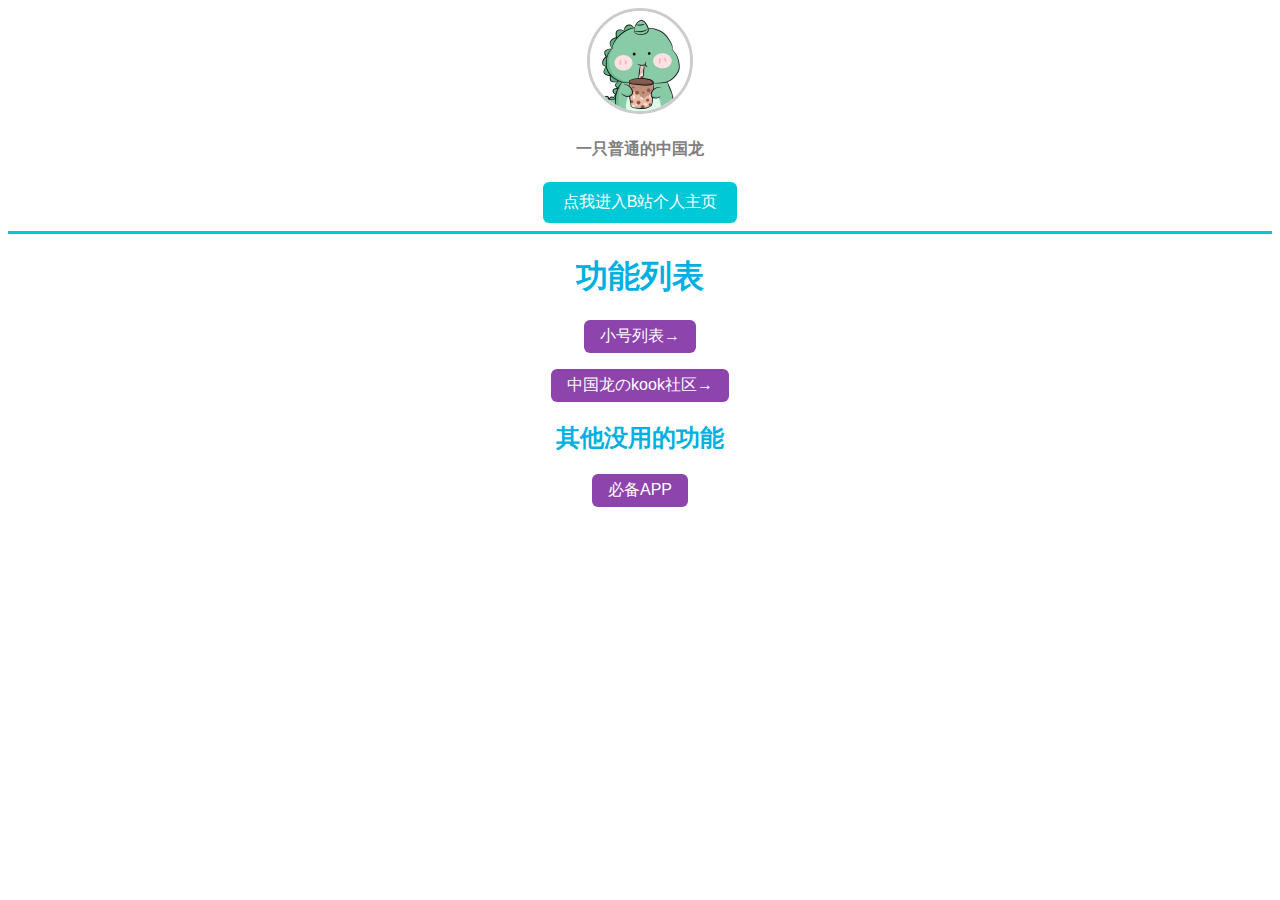
<file: index.html>
<!DOCTYPE html>
<html lang="en">
<head>
    <meta charset="UTF-8">
    <title>一只普通的中国龙的简约主页</title>
    <link type="text/css" rel="stylesheet" href="style.css"/>
</head>
<body>
    <div>
        <img src="头像.jpeg" class="head_images">
        <h4 class="name">一只普通的中国龙</h4>
        <a href="https://space.bilibili.com/698468026">
            <button class="btn">点我进入B站个人主页</button>
        </a>
    </div>
    <hr>
    <h1 class="title">功能列表</h1>
    <div>
        <a href="xiao_hao.html">
        <button class="btn2">小号列表→</button>
    </a>
    </div>
    <div><p></p></div><!-- 空行 -->
    <div>
        <a href="kook.html">
        <button class="btn2">中国龙のkook社区→</button>
    </a>
    </div>
    <h2 class="title">其他没用的功能</h2>
    <div>
        <a href="apps.html">
            <button class="btn2">必备APP</button>
        </a>
    </div>


</body>
</html>
</file>
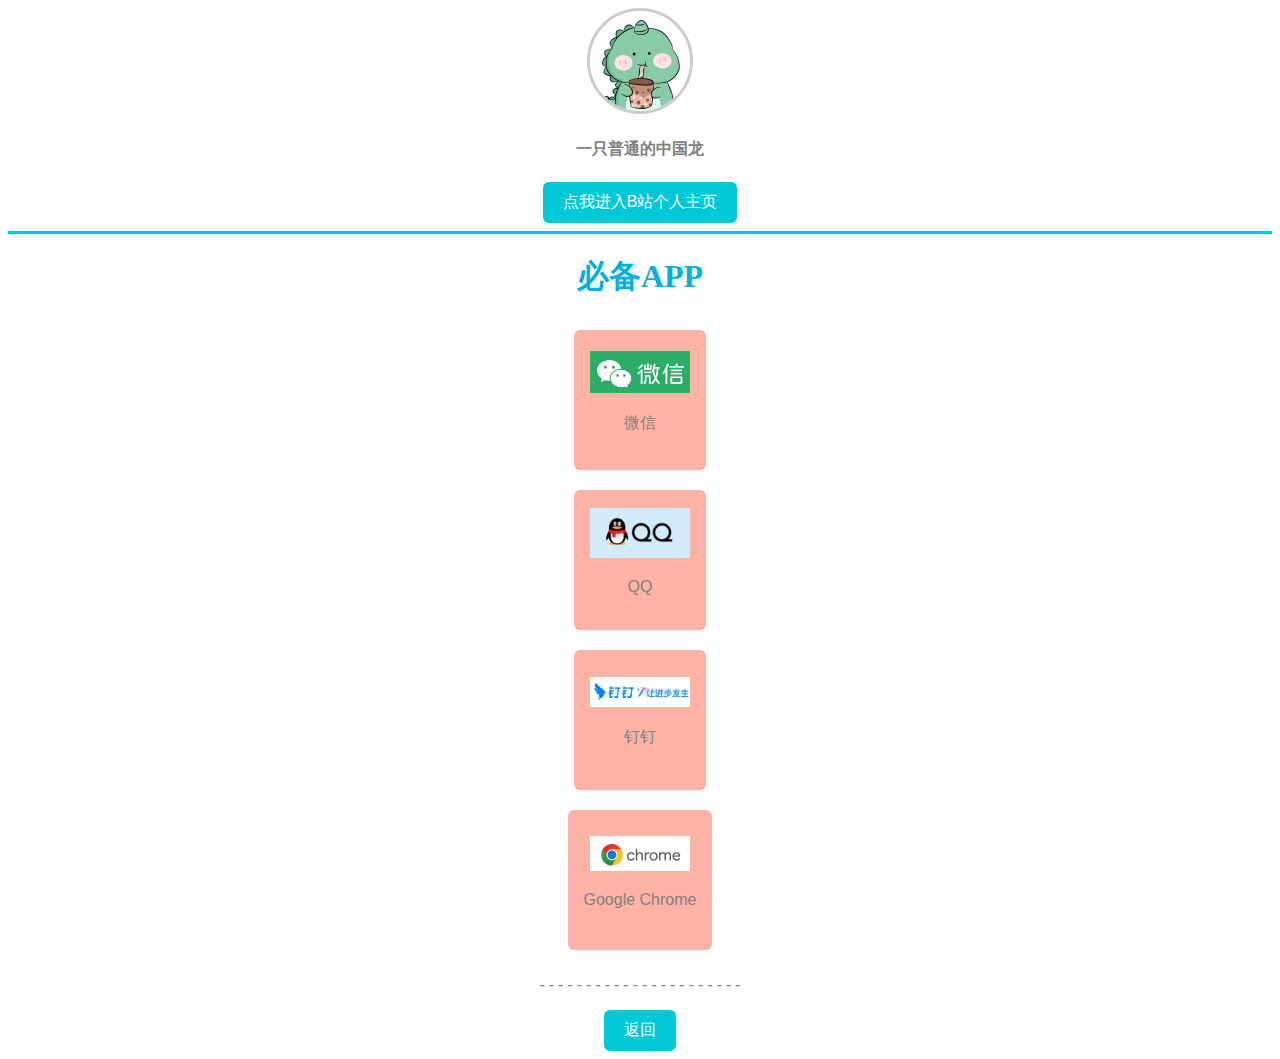
<file: apps.html>
<!DOCTYPE html>
<html lang="en">
<head>
    <meta charset="UTF-8">
    <title>一只普通的中国龙的必备APP</title>
    <link type="text/css" rel="stylesheet" href="apps.css"/>
</head>
<body>
    <div>
        <img src="头像.jpeg" class="head_images">
        <h4 class="name">一只普通的中国龙</h4>
        <a href="https://space.bilibili.com/698468026">
            <button class="btn">点我进入B站个人主页</button>
        </a>
    </div>
    <hr>
    <h1 class="title">必备APP</h1>
    <div>
        <a href="https://weixin.qq.com">
            <button class="btn2">
                <img src="微信.png" class="icon">
                <p>微信</p>
            </button>
        </a>
    </div>
    <div>
        <a href="https://im.qq.com">
            <button class="btn2">
                <img src="qq.png" class="icon">
                <p>QQ</p>
            </button>
        </a>
    </div>
    <div>
        <a href="https://www.dingtalk.com">
            <button class="btn2">
                <img src="dingtalk.png" class="icon">
                <p>钉钉</p>
            </button>
        </a>
    </div>
    <div>
        <a href="https://google.cn/chrome">
            <button class="btn2">
                <img src="chrome.png" class="icon">
                <p>Google Chrome</p>
            </button>
        </a>
    </div>
        <p>- - - - - - - - - - - - - - - - - - - - - -</p>
        <a href="index.html">
            <button class="btn">返回</button>
        </a>
    </div>
</body>
</html>
</file>
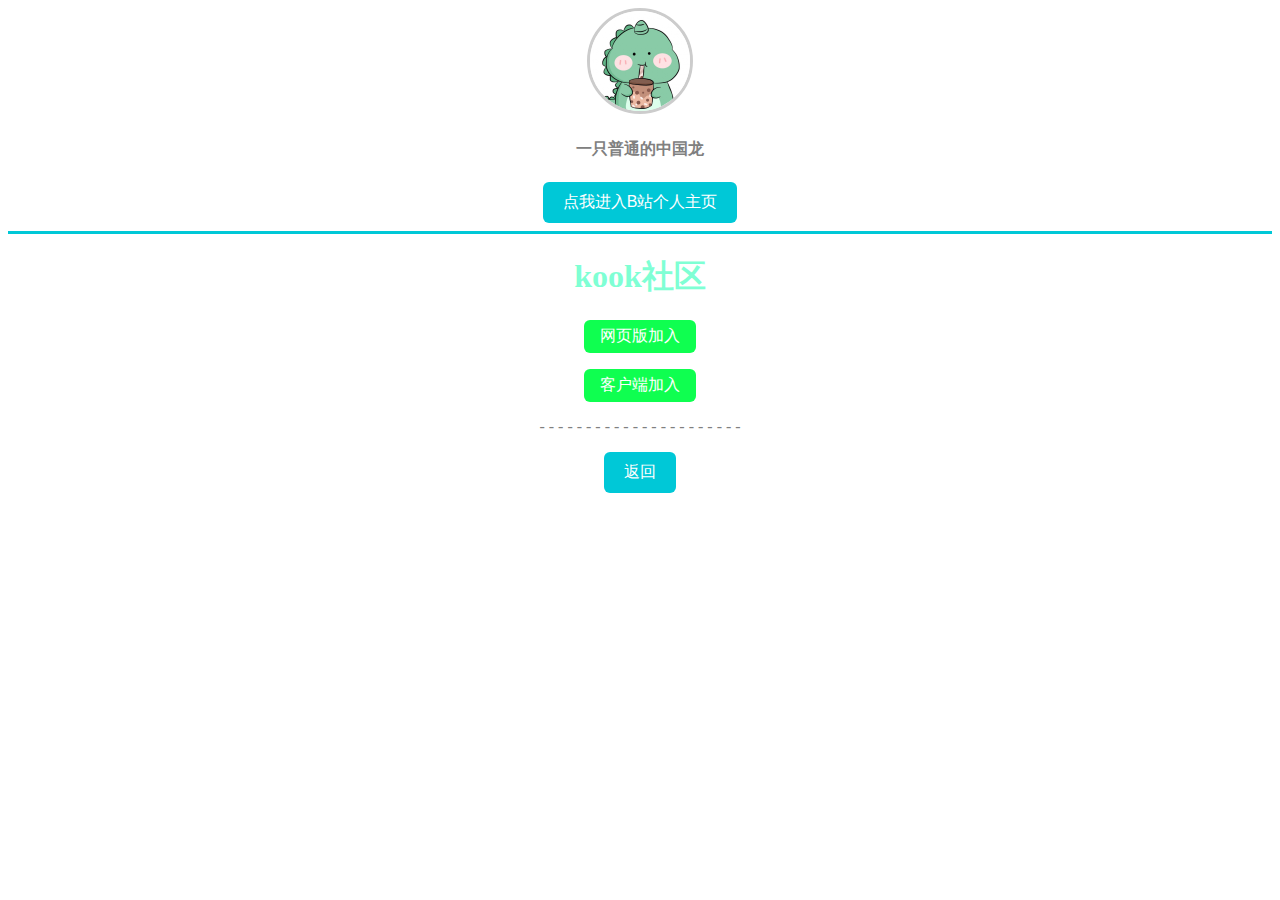
<file: kook.html>
<!DOCTYPE html>
  <html lang="en">
  <head>
      <meta charset="UTF-8">
      <title>一只普通的中国龙的KOOK社区</title>
      <link rel="stylesheet" href="kook.css">
  </head>
  <body>
        <div>
            <img src="头像.jpeg" class="head_images">
            <h4 class="name">一只普通的中国龙</h4>
            <a href="https://space.bilibili.com/698468026">
                <button class="btn">点我进入B站个人主页</button>
            </a>
        </div>
        <hr>
        <h1 class="title">kook社区</h1>
        <div>
            <a href="https://kook.top/2lwpcE">
                <button class="btn2">网页版加入</button>
            </a>
        </div>
        <div><p></p></div>
        <div>
            <button class="btn2" id="myButton">客户端加入</button>
        </div>
        <p>- - - - - - - - - - - - - - - - - - - - - -</p>
        <a href="index.html">
            <button class="btn">返回</button>
        </a>
        <script>
            //获取按钮元素
            var button = document.getElementById('myButton');

            //添加点击事件监听器
            button.addEventListener('click', function() {
                console.log('你是怎么发现我藏在这里的彩蛋的？！');
                alert('请复制服务器ID:50374303 然后打开kook客户端加入')
            });
        </script>
  </body>
</html>
</file>
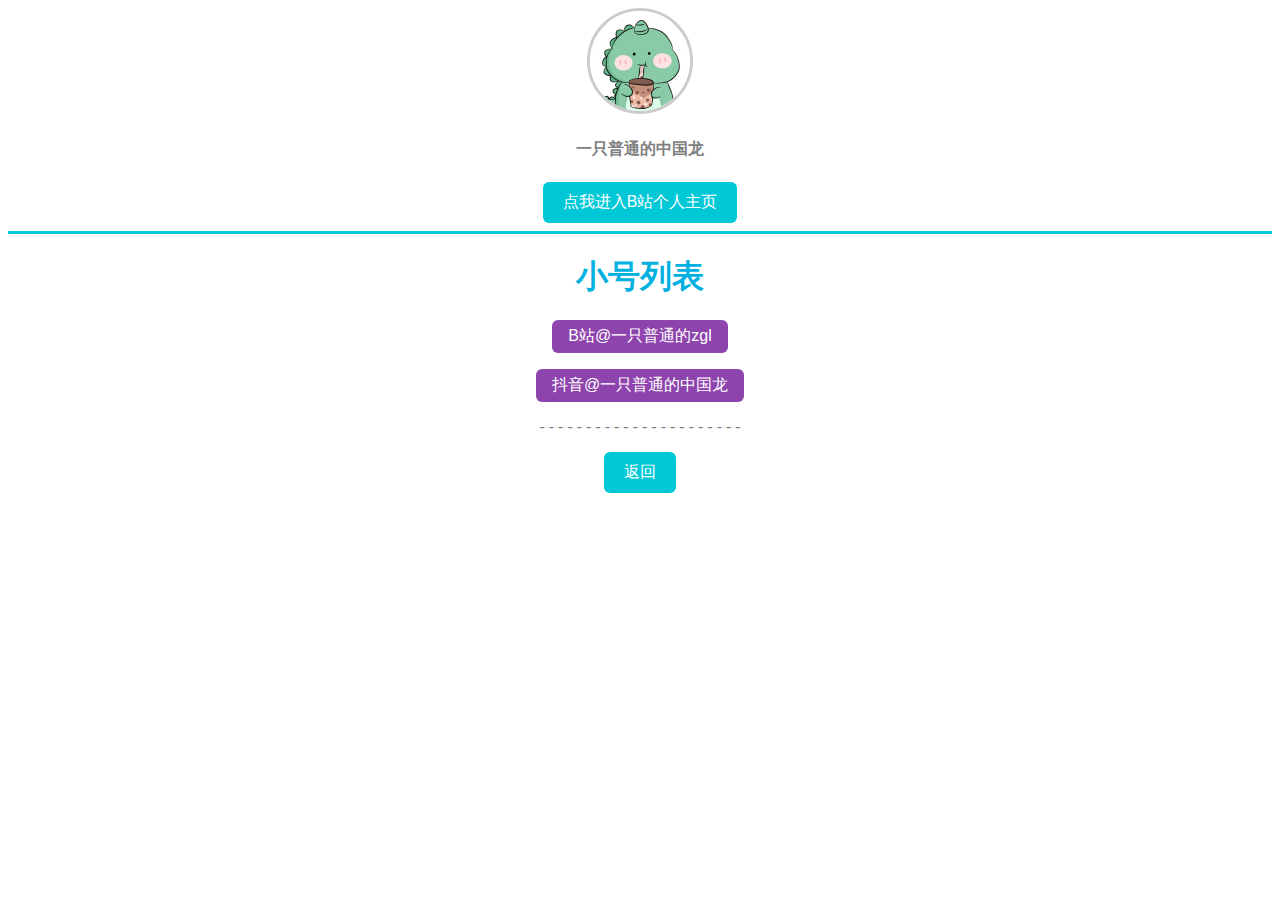
<file: xiao_hao.html>
<!DOCTYPE html>
<html lang="en">
<head>
    <meta charset="UTF-8">
    <title>一只普通的中国龙的小号列表</title>
    <link type="text/css" rel="stylesheet" href="xiao_hao.css"/>
</head>
<body>
    <div>
        <img src="头像.jpeg" class="head_images">
        <h4 class="name">一只普通的中国龙</h4>
        <a href="https://space.bilibili.com/698468026">
            <button class="btn">点我进入B站个人主页</button>
        </a>
    </div>
    <hr>
    <h1 class="title">小号列表</h1>
    <div>
        <a href="https://space.bilibili.com/696624440">
            <button class="btn2">B站@一只普通的zgl</button>
        </a>
    </div>
    <p></p><!--创建空文字以拉开间隔-->
    <div>
        <a href="https://www.douyin.com/user/MS4wLjABAAAADIVrbvIejur9Wbl04mqatRrvxk7gVN0W5yRZkGQ9b9Zn8jTCHsZHWPQafSoeGOEc">
            <button class="btn2">抖音@一只普通的中国龙</button>
        </a>
    </div>
    <p>- - - - - - - - - - - - - - - - - - - - - -</p>
    <a href="index.html">
        <button class="btn">返回</button>
    </a>
</body>
</html>
</file>
<file: style.css>
body {
    text-align: center;
}

.head_images {
    border-radius: 50%;
    width: 100px;
    height: 100px;
    object-fit: cover;  
    border: 3px solid #ccc; /* 添加浅灰色边框 */
}

.name {
    color: gray;
    font-family: '华文细黑';
}

.btn {  
    border: none;
    display: inline-block;  
    padding: 10px 20px;  
    font-size: 16px;  
    color: #FFF;  
    background-color: #00C8D7;  
    border-radius: 6px;  
    cursor: pointer;  
    text-align: center;  
    text-decoration: none;  
    transition: background-color 0.3s ease;  
}  
  
.btn:hover {  
    background-color: #00FFFF;  
}  
  
.btn:active {  
    background-color: #00B0E0;  
}

hr {
    border: none;
    height: 3px;
    background-color: #00C8D7;
}

.btn2 {  
    border: none;
    display: inline-block;  
    padding: 6px 16px;  
    font-size: 16px;  
    color: #FFF;  
    background-color: #8E44AD;  
    border-radius: 6px;  
    cursor: pointer;  
    text-align: center;  
    text-decoration: none;  
    transition: background-color 0.3s ease;  
}  
  
.btn2:hover {  
    background-color: #9B59B6;  
}  
  
.btn2:active {  
    background-color: purple;  
}

.title {
    color: #00B0E0;
    font-family: "华文细黑";
    font-weight: bold;
}
</file>
<file: apps.css>
body {
    text-align: center;
}

.head_images {
    text-align: center;
    border-radius: 50%;
    width: 100px;
    height: 100px;
    object-fit: cover;  
    border: 3px solid #ccc; /* 添加浅灰色边框 */
}

.name {
    color: gray;
    font-family: '华文细黑';
    text-align: center;
}

.btn {    
    text-align: center;
    border: none;
    display: inline-block;  
    padding: 10px 20px;  
    font-size: 16px;  
    color: #FFF;  
    background-color: #00C8D7;  
    border-radius: 6px;  
    cursor: pointer;  
    text-decoration: none;  
    transition: background-color 0.3s ease;  
}  
  
.btn:hover {  
    background-color: #00FFFF;  
}  
  
.btn:active {  
    background-color: #00B0E0;  
}

hr {
    border: none;
    height: 3px;
    background-color: #00C8D7;
}

.btn2 {
    height: 140px;
    border: none;
    display: inline-block;  
    padding: 6px 16px;  
    font-size: 16px;  
    color: #FFF;  
    background-color: #FFB3A7;  
    border-radius: 6px;  
    cursor: pointer;  
    text-decoration: none;  
    margin: 10px;
    transition: background-color 0.3s ease;  
}  
  
.btn2:hover {  
    background-color: #F00056;  
}  
  
.btn2:active {  
    background-color: #FF2121;  
}

.title {
    text-align: center;
    color: #00B0E0;
    font-family: "华文细黑";
    font-weight: bold;
}

.icon {
    width: 100px;
}

p {
    text-align: center;
    color: gray;
}

.center {
    text-align: center;
}

a {
    text-align: center;
}
</file>
<file: kook.css>
body {
    text-align: center;
}

.head_images {
    border-radius: 50%;
    width: 100px;
    height: 100px;
    object-fit: cover;  
    border: 3px solid #ccc; /* 添加浅灰色边框 */
}

.name {
    color: gray;
    font-family: '华文细黑';
}

.btn {  
    border: none;
    display: inline-block;  
    padding: 10px 20px;  
    font-size: 16px;  
    color: #FFF;  
    background-color: #00C8D7;  
    border-radius: 6px;  
    cursor: pointer;  
    text-align: center;  
    text-decoration: none;  
    transition: background-color 0.3s ease;  
}  
  
.btn:hover {  
    background-color: #00FFFF;  
}  
  
.btn:active {  
    background-color: #00B0E0;  
}

hr {
    border: none;
    height: 3px;
    background-color: #00C8D7;
}

.btn2 {  
    border: none;
    display: inline-block;  
    padding: 6px 16px;  
    font-size: 16px;  
    color: #FFF;  
    background-color: #0FFF50;  
    border-radius: 6px;  
    cursor: pointer;  
    text-align: center;  
    text-decoration: none;  
    transition: background-color 0.3s ease;  
}  
  
.btn2:hover {  
    background-color: #98FB98;  
}  
  
.btn2:active {  
    background-color: green;  
}

.title {
    color: aquamarine;
    font-family:"华文细黑" ;
    font-weight: bold;
}

p {
    color:gray ;
}
</file>
<file: xiao_hao.css>
body {
    text-align: center;
}

.head_images {
    border-radius: 50%;
    width: 100px;
    height: 100px;
    object-fit: cover;  
    border: 3px solid #ccc; /* 添加浅灰色边框 */
}

.name {
    color: gray;
    font-family: '华文细黑';
}

.btn {  
    border: none;
    display: inline-block;  
    padding: 10px 20px;  
    font-size: 16px;  
    color: #FFF;  
    background-color: #00C8D7;  
    border-radius: 6px;  
    cursor: pointer;  
    text-align: center;  
    text-decoration: none;  
    transition: background-color 0.3s ease;  
}  
  
.btn:hover {  
    background-color: #00FFFF;  
}  
  
.btn:active {  
    background-color: #00B0E0;  
}

hr {
    border: none;
    height: 3px;
    background-color: #00C8D7;
}

.title {
    color: #00B0E0;
    font-family: "华文细黑";
    font-weight: bold;
}

p {
    color: gray;
}

.btn2 {  
    border: none;
    display: inline-block;  
    padding: 6px 16px;  
    font-size: 16px;  
    color: #FFF;  
    background-color: #8E44AD;  
    border-radius: 6px;  
    cursor: pointer;  
    text-align: center;  
    text-decoration: none;  
    transition: background-color 0.3s ease;  
}  
  
.btn2:hover {  
    background-color: #9B59B6;  
}  
  
.btn2:active {  
    background-color: purple;  
}
</file>
